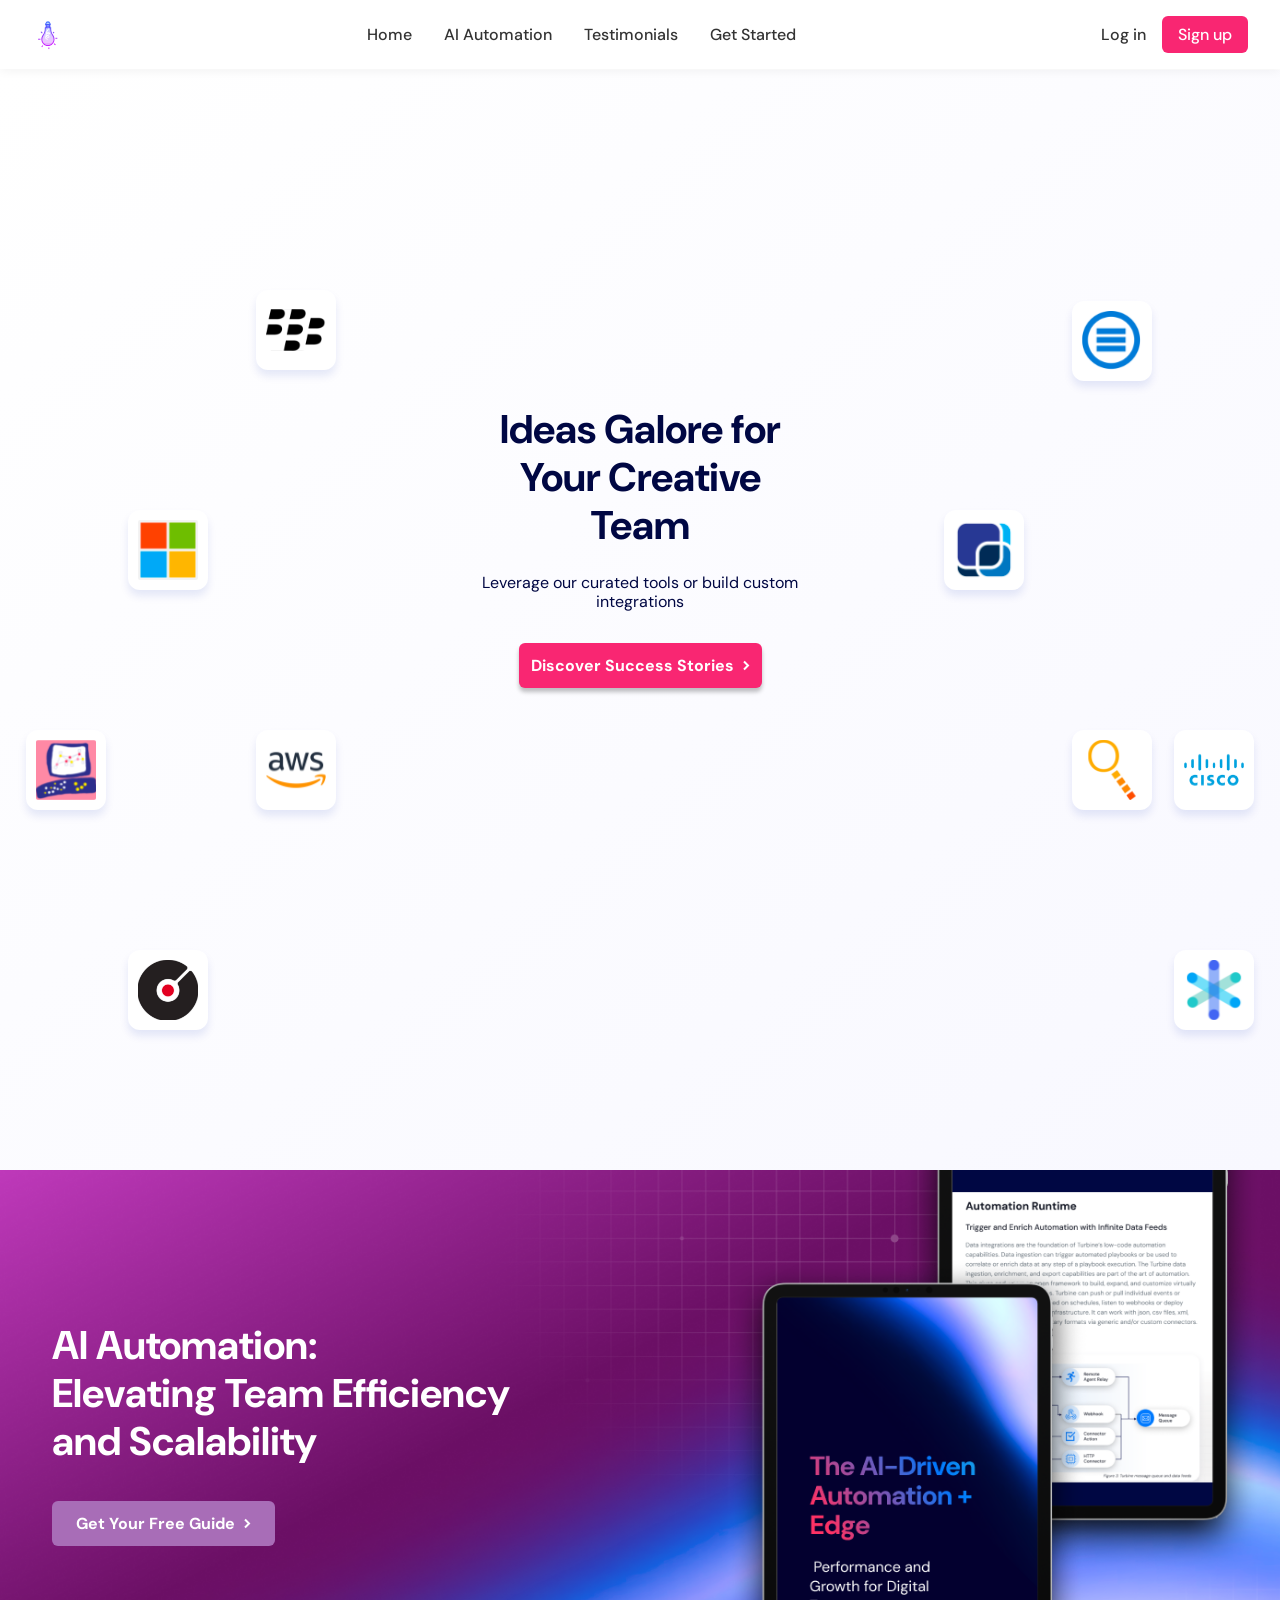
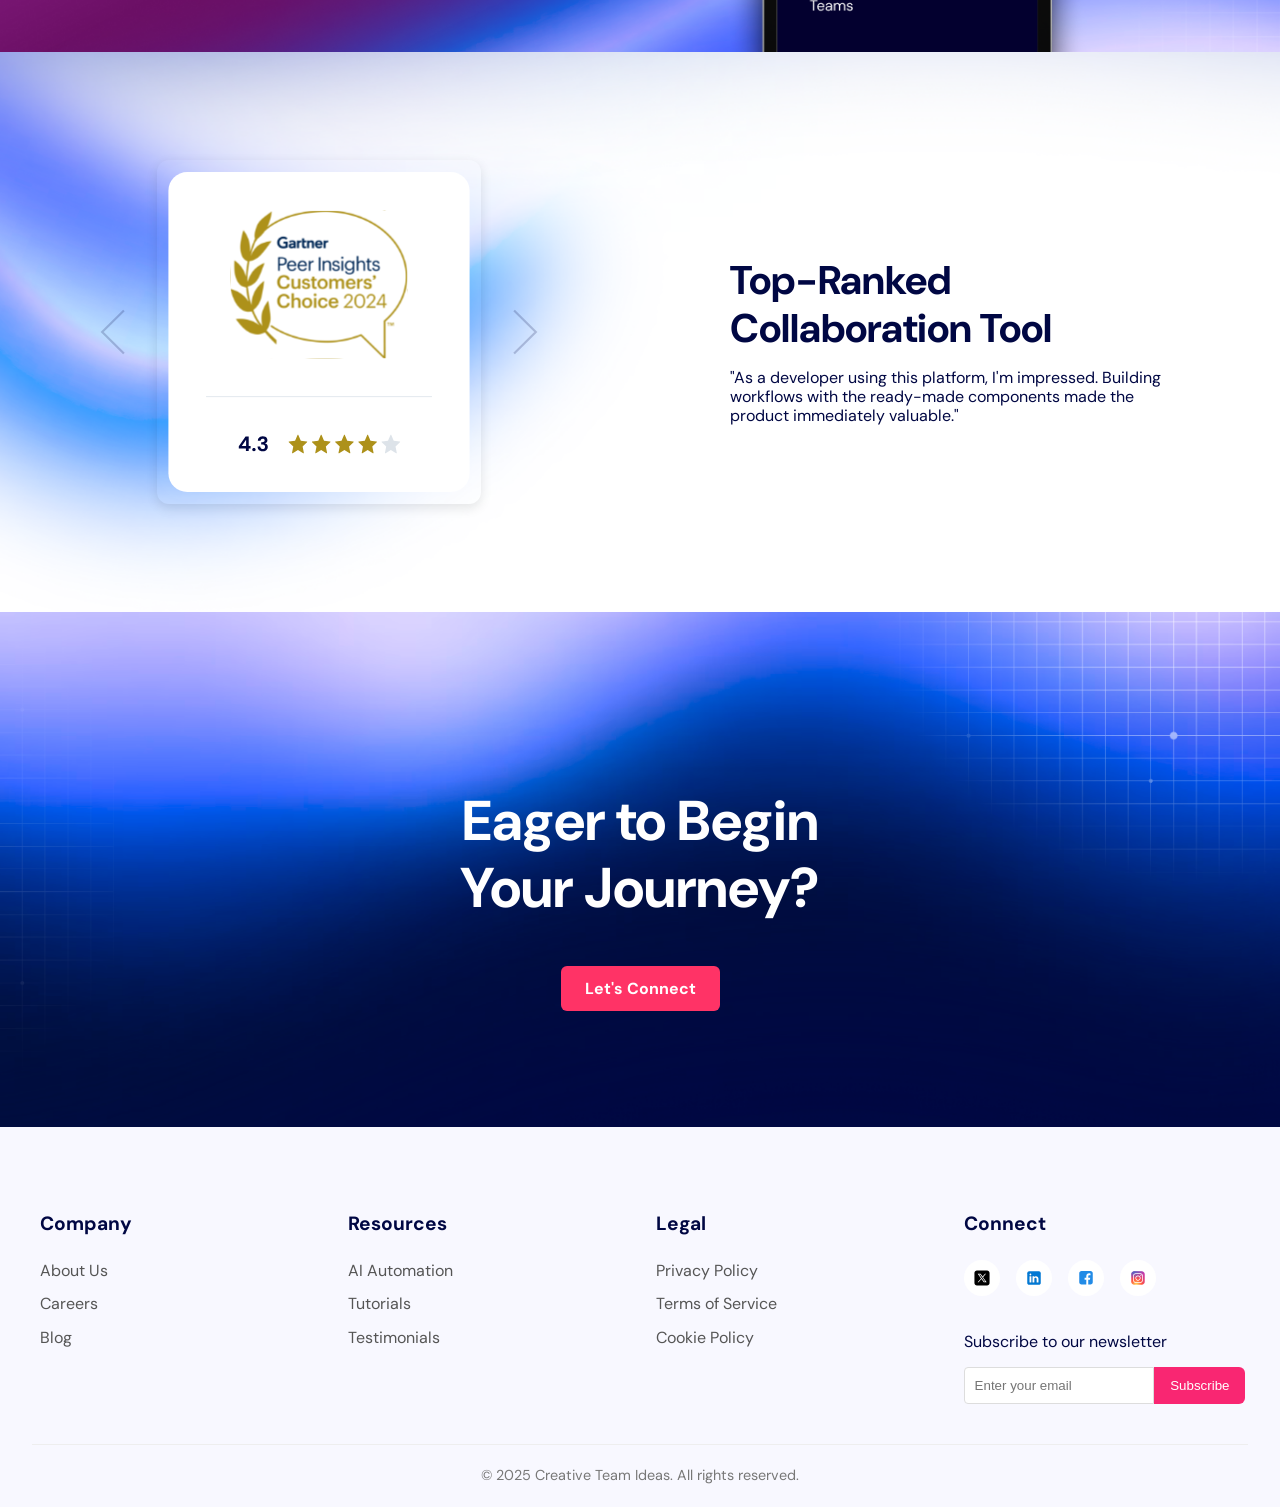
<file: website/index.html>
<!DOCTYPE html>
<html lang="en">
  <head>
    <meta charset="UTF-8" />
    <meta
      name="viewport"
      content="width=device-width, initial-scale=1.0, user-scalable=no"
    />
    <title>Creative Team Ideas</title>
    <link rel="stylesheet" href="styles.css" />
  </head>
  <body>
    <!-- Navigation Bar -->
    <nav class="navbar">
      <div class="logo">
        <a href="#">
          <img src="img/icons8-light-bulb.svg" alt="Creative Team Ideas" />
        </a>
      </div>
      <div class="nav-links">
        <a href="#success" class="nav-item">Home</a>
        <a href="#automation" class="nav-item">AI Automation</a>
        <a href="#achievement" class="nav-item">Testimonials</a>
        <a href="#journey" class="nav-item">Get Started</a>
      </div>
      <div class="auth-buttons">
        <a href="#" class="login-btn">Log in</a>
        <a href="#" class="signup-btn">Sign up</a>
      </div>
    </nav>

    <section id="success" class="sucess-section">
      <div class="icons-grid">
        <img src="img/slack.svg" alt="slack logo" class="icon-svg" />
        <img src="img/microsoft.svg" alt="microsoft logo" class="icon-svg" />
        <img src="img/aws.svg" alt="aws logo" class="icon-svg" />
        <img
          src="img/check_point.svg"
          alt="check point logo"
          class="icon-svg"
        />
        <img src="img/disk.svg" alt="disk fm logo" class="icon-svg" />
        <img src="img/crunch.svg" alt="crunch logo" class="icon-svg" />
        <img src="img/dataminr.svg" alt="dataminr logo" class="icon-svg" />
        <img
          src="img/microsoft_Azur.svg"
          alt="microsoft Azure logo"
          class="icon-svg"
        />
        <img src="img/cisco.svg" alt="cisco logo" class="icon-svg" />
        <img src="img/cyber6.svg" alt="cybersix logo" class="icon-svg" />
      </div>

      <div class="text-container">
        <h1>Ideas Galore for Your Creative Team</h1>
        <p>Leverage our curated tools or build custom integrations</p>
        <a href="#" class="btn"
          >Discover Success Stories
          <img src="img/arrow.svg" alt="arrow" style="padding-left: 5px"
        /></a>
      </div>
    </section>

    <section id="automation" class="automation-section">
      <div class="text-container">
        <h1>AI Automation: <br />Elevating Team Efficiency and Scalability</h1>
        <a href="#" class="btn light"
          >Get Your Free Guide
          <img src="img/arrow.svg" alt="arrow" style="padding-left: 5px"
        /></a>
      </div>
    </section>

    <section id="achievement" class="achievement-section">
      <div class="image-container">
        <img src="img/left_arrow.svg" alt="left arrow" id="left_arrow" />
        <img src="img/rating.svg" alt="achievement icon" id="rating_img" />
        <img src="img/right_arrow.svg" alt="right arrow" id="right_arrow" />
      </div>
      <div class="text-container">
        <h1>Top-Ranked Collaboration Tool</h1>
        <p>
          "As a developer using this platform, I'm impressed. Building workflows
          with the ready-made components made the product immediately valuable."
        </p>
      </div>
    </section>

    <section id="journey" class="journey-section">
      <div class="text-container">
        <h1>Eager to Begin Your Journey?</h1>
        <a href="#" class="btn light">Let's Connect</a>
      </div>
    </section>

    <!-- Footer -->
    <footer class="footer">
      <div class="footer-content">
        <div class="footer-column">
          <h3>Company</h3>
          <a href="#">About Us</a>
          <a href="#">Careers</a>
          <a href="#">Blog</a>
        </div>
        <div class="footer-column">
          <h3>Resources</h3>
          <a href="#automation">AI Automation</a>
          <a href="#">Tutorials</a>
          <a href="#achievement">Testimonials</a>
        </div>
        <div class="footer-column">
          <h3>Legal</h3>
          <a href="#">Privacy Policy</a>
          <a href="#">Terms of Service</a>
          <a href="#">Cookie Policy</a>
        </div>
        <div class="footer-column">
          <h3>Connect</h3>
          <div class="social-icons">
            <a href="#"><img src="img/icons8-twitter.svg" alt="Twitter" /></a>
            <a href="#"><img src="img/icons8-linkedin.svg" alt="LinkedIn" /></a>
            <a href="#"><img src="img/icons8-facebook.svg" alt="Facebook" /></a>
            <a href="#"
              ><img src="img/icons8-instagram.svg" alt="Instagram"
            /></a>
          </div>
          <p>Subscribe to our newsletter</p>
          <div class="newsletter">
            <input type="email" placeholder="Enter your email" />
            <button>Subscribe</button>
          </div>
        </div>
      </div>
      <div class="footer-bottom">
        <p>© 2025 Creative Team Ideas. All rights reserved.</p>
      </div>
    </footer>

    <script src="web.js"></script>
  </body>
</html>
</file>
<file: website/styles.css>
@import url("https://fonts.googleapis.com/css2?family=DM+Sans:ital,opsz,wght@0,9..40,100..1000;1,9..40,100..1000&display=swap");
body {
  font-family: "DM Sans", sans-serif;
  margin: 0;
  color: #1a1a1a;
  padding-top: 70px;
}

h1 {
  font-size: 2.5rem;
  font-weight: 700;
  line-height: 1.2;
}

p {
  color: #000743;
  line-height: 1.2;
  font-size: 1rem;
}

section {
  padding: 1rem 2rem;
  text-align: center;
  scroll-margin-top: 70px;
}

.navbar {
  display: flex;
  justify-content: space-between;
  align-items: center;
  padding: 1rem 2rem;
  background-color: rgba(255, 255, 255, 0.9490196078);
  box-shadow: 0 2px 10px rgba(0, 0, 0, 0.0509803922);
  position: fixed;
  top: 0;
  left: 0;
  right: 0;
  z-index: 1000;
  -webkit-backdrop-filter: blur(0px);
          backdrop-filter: blur(0px);
}
.navbar .logo a {
  display: flex;
  align-items: center;
  text-decoration: none;
}
.navbar .logo a img {
  height: 30px;
}
.navbar .nav-links {
  display: flex;
  gap: 2rem;
  align-items: center;
}
.navbar .nav-links .nav-item {
  color: #333333;
  text-decoration: none;
  font-weight: 500;
  padding: 0.5rem 0;
  position: relative;
  transition: color 0.3s ease;
}
.navbar .nav-links .nav-item::after {
  content: "";
  position: absolute;
  bottom: 0;
  left: 0;
  width: 0;
  height: 2px;
  background-color: #f92672;
  transition: width 0.3s ease;
}
.navbar .nav-links .nav-item:hover, .navbar .nav-links .nav-item.active {
  color: #f92672;
}
.navbar .nav-links .nav-item:hover::after, .navbar .nav-links .nav-item.active::after {
  width: 100%;
}
.navbar .auth-buttons {
  display: flex;
  align-items: center;
  gap: 1rem;
}
.navbar .auth-buttons .login-btn {
  color: #333333;
  text-decoration: none;
  font-weight: 500;
  transition: color 0.3s ease;
}
.navbar .auth-buttons .login-btn:hover {
  color: #f92672;
}
.navbar .auth-buttons .signup-btn {
  background-color: #f92672;
  color: #ffffff;
  text-decoration: none;
  padding: 0.5rem 1rem;
  border-radius: 6px;
  font-weight: 500;
  transition: background-color 0.3s ease;
}
.navbar .auth-buttons .signup-btn:hover {
  background-color: #e60657;
}

.sucess-section {
  min-height: 100vh;
  position: relative;
  background: linear-gradient(to bottom right, #fff, #f8f8ff);
  overflow: hidden;
  text-align: center;
  padding: 100px 20px;
}
@media (max-width: 768px) {
  .sucess-section {
    min-height: 80vh;
    padding: 80px 15px;
  }
}
@media (max-width: 480px) {
  .sucess-section {
    min-height: 70vh;
    padding: 60px 10px;
  }
}
.sucess-section .icons-wrapper {
  position: absolute;
  top: 50%;
  left: 50%;
  width: 100%;
  height: 100%;
  transform: translate(-50%, -50%);
  z-index: 1;
  pointer-events: none;
}
.sucess-section .icon-svg {
  position: absolute;
  width: 60px;
  height: 60px;
  background: #ffffff;
  border-radius: 12px;
  box-shadow: 0 6px 8px rgba(0, 42, 179, 0.1019607843);
  padding: 10px;
  opacity: 1;
  transition: opacity 0.3s ease, width 0.3s ease, height 0.3s ease;
}
@media (max-width: 768px) {
  .sucess-section .icon-svg {
    opacity: 0.6;
    width: 50px;
    height: 50px;
    padding: 8px;
  }
}
@media (max-width: 480px) {
  .sucess-section .icon-svg {
    opacity: 0.3;
    width: 40px;
    height: 40px;
    padding: 6px;
  }
}
.sucess-section .icon-svg:nth-child(1) {
  top: 20%;
  left: 20%;
}
@media (max-width: 768px) {
  .sucess-section .icon-svg:nth-child(1) {
    top: 15%;
    left: 15%;
  }
}
@media (max-width: 480px) {
  .sucess-section .icon-svg:nth-child(1) {
    top: 10%;
    left: 10%;
  }
}
.sucess-section .icon-svg:nth-child(2) {
  top: 40%;
  left: 10%;
}
@media (max-width: 768px) {
  .sucess-section .icon-svg:nth-child(2) {
    top: 35%;
    left: 8%;
  }
}
@media (max-width: 480px) {
  .sucess-section .icon-svg:nth-child(2) {
    top: 30%;
    left: 5%;
  }
}
.sucess-section .icon-svg:nth-child(3) {
  top: 60%;
  left: 20%;
}
@media (max-width: 768px) {
  .sucess-section .icon-svg:nth-child(3) {
    top: 55%;
    left: 15%;
  }
}
@media (max-width: 480px) {
  .sucess-section .icon-svg:nth-child(3) {
    top: 50%;
    left: 10%;
  }
}
.sucess-section .icon-svg:nth-child(4) {
  top: 60%;
  left: 2%;
}
@media (max-width: 768px) {
  .sucess-section .icon-svg:nth-child(4) {
    top: 55%;
    left: 1%;
  }
}
@media (max-width: 480px) {
  .sucess-section .icon-svg:nth-child(4) {
    display: none;
  }
}
.sucess-section .icon-svg:nth-child(5) {
  top: 80%;
  left: 10%;
}
@media (max-width: 768px) {
  .sucess-section .icon-svg:nth-child(5) {
    top: 75%;
    left: 8%;
  }
}
@media (max-width: 480px) {
  .sucess-section .icon-svg:nth-child(5) {
    top: 70%;
    left: 5%;
  }
}
.sucess-section .icon-svg:nth-child(6) {
  top: 21%;
  right: 10%;
}
@media (max-width: 768px) {
  .sucess-section .icon-svg:nth-child(6) {
    top: 15%;
    right: 8%;
  }
}
@media (max-width: 480px) {
  .sucess-section .icon-svg:nth-child(6) {
    top: 10%;
    right: 5%;
  }
}
.sucess-section .icon-svg:nth-child(7) {
  top: 40%;
  right: 20%;
}
@media (max-width: 768px) {
  .sucess-section .icon-svg:nth-child(7) {
    top: 35%;
    right: 15%;
  }
}
@media (max-width: 480px) {
  .sucess-section .icon-svg:nth-child(7) {
    top: 30%;
    right: 10%;
  }
}
.sucess-section .icon-svg:nth-child(8) {
  top: 60%;
  right: 10%;
}
@media (max-width: 768px) {
  .sucess-section .icon-svg:nth-child(8) {
    top: 55%;
    right: 8%;
  }
}
@media (max-width: 480px) {
  .sucess-section .icon-svg:nth-child(8) {
    top: 50%;
    right: 5%;
  }
}
.sucess-section .icon-svg:nth-child(9) {
  top: 60%;
  right: 2%;
}
@media (max-width: 768px) {
  .sucess-section .icon-svg:nth-child(9) {
    top: 55%;
    right: 1%;
  }
}
@media (max-width: 480px) {
  .sucess-section .icon-svg:nth-child(9) {
    display: none;
  }
}
.sucess-section .icon-svg:nth-child(10) {
  top: 80%;
  right: 2%;
}
@media (max-width: 768px) {
  .sucess-section .icon-svg:nth-child(10) {
    top: 75%;
    right: 1%;
  }
}
@media (max-width: 480px) {
  .sucess-section .icon-svg:nth-child(10) {
    top: 70%;
    right: 5%;
  }
}
.sucess-section .text-container {
  display: flex;
  flex-direction: column;
  justify-content: center;
  align-items: center;
  height: 80vh;
  z-index: 10;
  position: relative;
  padding: 0 20px;
}
@media (max-width: 768px) {
  .sucess-section .text-container {
    height: 60vh;
    z-index: 15;
    padding: 0 15px;
  }
}
@media (max-width: 480px) {
  .sucess-section .text-container {
    height: 50vh;
    z-index: 20;
    padding: 0 10px;
  }
}
.sucess-section .text-container h1 {
  max-width: 300px;
  margin-bottom: 0.5rem;
  color: #000743;
}
@media (max-width: 768px) {
  .sucess-section .text-container h1 {
    max-width: 280px;
    font-size: 2rem;
  }
}
@media (max-width: 480px) {
  .sucess-section .text-container h1 {
    max-width: 250px;
    font-size: 1.5rem;
  }
}
.sucess-section .text-container p {
  max-width: 350px;
  margin-bottom: 1rem;
}
@media (max-width: 768px) {
  .sucess-section .text-container p {
    max-width: 300px;
    font-size: 0.95rem;
  }
}
@media (max-width: 480px) {
  .sucess-section .text-container p {
    max-width: 250px;
    font-size: 0.9rem;
  }
}
.sucess-section .btn {
  margin-top: 1rem;
  background-color: #f92672;
  color: #ffffff;
  padding: 12px 12px;
  border-radius: 6px;
  font-weight: bold;
  box-shadow: 0 4px 4px rgba(0, 0, 0, 0.2509803922);
  text-decoration: none;
  z-index: 10;
  position: relative;
}
.sucess-section .btn:hover {
  background-color: #e60657;
}
@media (max-width: 768px) {
  .sucess-section .btn {
    padding: 10px 10px;
    font-size: 0.95rem;
  }
}
@media (max-width: 480px) {
  .sucess-section .btn {
    padding: 8px 8px;
    font-size: 0.9rem;
  }
}

.automation-section {
  background: url("/img/free_guide.png") center/cover no-repeat;
  display: flex;
  align-items: center;
  color: #ffffff;
  padding: 1rem 2rem;
  height: 450px;
}
.automation-section .text-container {
  max-width: 600px;
  text-align: left;
  margin-left: 20px;
}
.automation-section .text-container h1 {
  max-width: 500px;
  margin-bottom: 3rem;
  color: #ffffff;
}
@media (max-width: 768px) {
  .automation-section .text-container h1 {
    max-width: 280px;
    font-size: 2rem;
  }
}
@media (max-width: 480px) {
  .automation-section .text-container h1 {
    max-width: 250px;
    font-size: 1.5rem;
  }
}
.automation-section .text-container .btn.light {
  background-color: #a86db7;
  color: #ffffff;
  padding: 0.75rem 1.5rem;
  border-radius: 6px;
  text-decoration: none;
  font-weight: bold;
}
.automation-section .text-container .btn.light:hover {
  background-color: #9150a1;
}
.automation-section .image-container {
  height: 400px;
  position: relative;
}
.automation-section .image-container img {
  max-width: 280px;
  border-radius: 12px;
}
.automation-section .image-container img #runtime {
  top: 0;
  left: 0;
  border-radius: 12px;
}
.automation-section .image-container img #ai {
  position: absolute;
  top: 0;
  bottom: 0;
  right: 0;
  border-radius: 12px;
}

@media (max-width: 768px) {
  .automation-section {
    text-align: center;
    padding: 3rem 1rem;
  }
  .automation-section .text-container {
    margin: 0 auto;
    padding: 1rem;
    max-width: 90%;
  }
  .automation-section .text-container h1 {
    font-size: 2rem;
    line-height: 1.2;
    margin-bottom: 1.5rem;
  }
  .automation-section .text-container .btn {
    display: inline-flex;
    align-items: center;
    justify-content: center;
    padding: 0.8rem 1.5rem;
    margin-top: 1rem;
  }
  .automation-section .image-container {
    margin-top: 2rem;
  }
  .automation-section .image-container img {
    max-width: 100%;
    height: auto;
  }
  .navbar {
    padding: 0.8rem 1rem;
    flex-wrap: wrap;
  }
  .navbar .hamburger {
    display: block;
    order: 2;
    background: none;
    border: none;
    font-size: 1.5rem;
    cursor: pointer;
    color: #333;
    padding: 0.5rem;
    border-radius: 4px;
    transition: background-color 0.3s ease;
  }
  .navbar .hamburger:hover {
    background-color: rgba(0, 0, 0, 0.1);
  }
  .navbar .logo {
    order: 1;
    flex: 1;
  }
  .navbar .logo img {
    height: 25px;
  }
  .navbar .nav-links {
    order: 4;
    width: 100%;
    flex-direction: column;
    background-color: rgba(255, 255, 255, 0.98);
    border-top: 1px solid rgba(0, 0, 0, 0.1);
    padding: 1rem 0;
    gap: 0;
    display: none;
    margin-top: 0.5rem;
  }
  .navbar .nav-links.mobile-open {
    display: flex;
  }
  .navbar .nav-links .nav-item {
    padding: 0.8rem 1rem;
    width: 100%;
    text-align: center;
    border-bottom: 1px solid rgba(0, 0, 0, 0.05);
    transition: background-color 0.3s ease;
  }
  .navbar .nav-links .nav-item:last-child {
    border-bottom: none;
  }
  .navbar .nav-links .nav-item::after {
    display: none;
  }
  .navbar .nav-links .nav-item:hover, .navbar .nav-links .nav-item.active {
    background-color: rgba(0, 0, 0, 0.05);
  }
  .navbar .auth-buttons {
    order: 3;
    gap: 0.5rem;
  }
  .navbar .auth-buttons .login-btn {
    display: none;
  }
  .navbar .auth-buttons .signup-btn {
    padding: 0.4rem 0.8rem;
    font-size: 0.9rem;
    border-radius: 4px;
  }
  .footer {
    padding: 2rem 1rem 1rem;
  }
  .footer .footer-content {
    flex-direction: column;
    gap: 2rem;
  }
  .footer .footer-column {
    flex: 100%;
    text-align: center;
  }
  .footer .footer-column h3 {
    margin-bottom: 1rem;
    font-size: 1.1rem;
  }
  .footer .footer-column a {
    display: block;
    padding: 0.3rem 0;
    font-size: 0.9rem;
  }
  .footer .footer-column .social-icons {
    justify-content: center;
    gap: 1rem;
    margin: 1rem 0;
  }
  .footer .footer-column .social-icons a img {
    width: 24px;
    height: 24px;
  }
  .footer .footer-column .newsletter {
    flex-direction: column;
    max-width: 300px;
    margin: 1rem auto 0;
    gap: 0.8rem;
  }
  .footer .footer-column .newsletter input {
    width: 100%;
    padding: 0.7rem;
    border: 1px solid #ddd;
    border-radius: 6px;
    font-size: 0.9rem;
    box-sizing: border-box;
  }
  .footer .footer-column .newsletter input:focus {
    border-color: #f92672;
    outline: none;
  }
  .footer .footer-column .newsletter button {
    width: 100%;
    padding: 0.7rem;
    background-color: #f92672;
    color: white;
    border: none;
    border-radius: 6px;
    font-size: 0.9rem;
    cursor: pointer;
    font-weight: 500;
    transition: background-color 0.3s ease;
  }
  .footer .footer-column .newsletter button:hover {
    background-color: #e60657;
  }
  .footer .footer-column p {
    font-size: 0.9rem;
    margin: 0.5rem 0;
  }
  .footer .footer-bottom {
    margin-top: 2rem;
    padding-top: 1rem;
    border-top: 1px solid rgba(0, 0, 0, 0.1);
    text-align: center;
  }
  .footer .footer-bottom p {
    font-size: 0.8rem;
    color: #666;
  }
  body {
    padding-top: 70px;
  }
}
@media (max-width: 480px) {
  .automation-section {
    padding: 2rem 0.5rem;
  }
  .automation-section .text-container {
    padding: 0.5rem;
  }
  .automation-section .text-container h1 {
    font-size: 1.6rem;
  }
  .automation-section .text-container .btn {
    padding: 0.7rem 1.2rem;
    font-size: 0.9rem;
  }
  .navbar {
    padding: 0.6rem 0.8rem;
  }
  .navbar .hamburger {
    font-size: 1.3rem;
    padding: 0.3rem;
  }
  .navbar .auth-buttons .signup-btn {
    padding: 0.3rem 0.6rem;
    font-size: 0.8rem;
  }
  .navbar .nav-links .nav-item {
    padding: 0.7rem 0.8rem;
    font-size: 0.9rem;
  }
  .footer {
    padding: 1.5rem 0.5rem 1rem;
  }
  .footer .footer-column .newsletter {
    max-width: 280px;
    gap: 0.6rem;
  }
  .footer .footer-column .newsletter input {
    padding: 0.6rem;
    font-size: 0.85rem;
  }
  .footer .footer-column .newsletter button {
    padding: 0.6rem;
    font-size: 0.85rem;
  }
  .footer .footer-column .social-icons a img {
    width: 20px;
    height: 20px;
  }
  body {
    padding-top: 65px;
  }
}
.achievement-section {
  background: url("/img/UX@2x_3rd.png") center/cover no-repeat;
  display: flex;
  flex-direction: row;
  gap: 12rem;
  justify-content: center;
  color: #ffffff;
  padding: 5rem 2rem;
  height: 400px;
}
@media (max-width: 768px) {
  .achievement-section {
    font-size: 2rem;
    display: flex;
    flex-direction: column;
    justify-content: center;
    align-items: center;
    gap: 2rem;
    height: auto;
    padding: 3rem 1rem;
  }
}
@media (max-width: 480px) {
  .achievement-section {
    font-size: 1.5rem;
    display: flex;
    flex-direction: column;
    align-items: center;
    gap: 1.5rem;
    padding: 2rem 1rem;
  }
}
.achievement-section .image-container {
  gap: 2rem;
  display: flex;
  align-items: center;
  justify-content: center;
}
@media (max-width: 768px) {
  .achievement-section .image-container {
    max-width: 280px;
    font-size: 2rem;
    gap: 2rem;
    justify-content: center;
  }
}
@media (max-width: 480px) {
  .achievement-section .image-container {
    max-width: 250px;
    font-size: 1.5rem;
    gap: 1.5rem;
    justify-content: center;
  }
}
.achievement-section .image-container #rating_img {
  max-width: 600px;
  width: 320px;
  height: 340px;
  padding: 0.1rem;
  border-radius: 12px;
  box-shadow: 0 4px 12px rgba(0, 0, 0, 0.1019607843);
}
@media (max-width: 768px) {
  .achievement-section .image-container #rating_img {
    width: 280px;
    height: 300px;
  }
}
@media (max-width: 480px) {
  .achievement-section .image-container #rating_img {
    width: 250px;
    height: 270px;
  }
}
.achievement-section .image-container #left_arrow,
.achievement-section .image-container #right_arrow {
  width: 25px;
  cursor: pointer;
}
.achievement-section .image-container #left_arrow:hover,
.achievement-section .image-container #right_arrow:hover {
  transform: scale(1.1);
  transition: transform 0.2s ease;
}
@media (max-width: 768px) {
  .achievement-section .image-container #left_arrow,
  .achievement-section .image-container #right_arrow {
    width: 20px;
  }
}
@media (max-width: 480px) {
  .achievement-section .image-container #left_arrow,
  .achievement-section .image-container #right_arrow {
    width: 18px;
  }
}
.achievement-section .text-container {
  text-align: left;
  display: flex;
  flex-direction: column;
  justify-content: center;
}
@media (max-width: 768px) {
  .achievement-section .text-container {
    text-align: center;
    align-items: center;
  }
}
@media (max-width: 480px) {
  .achievement-section .text-container {
    text-align: center;
    align-items: center;
  }
}
.achievement-section .text-container h1 {
  max-width: 350px;
  color: #000743;
  margin-bottom: 0;
}
@media (max-width: 768px) {
  .achievement-section .text-container h1 {
    font-size: 2rem;
    text-align: center;
  }
}
@media (max-width: 480px) {
  .achievement-section .text-container h1 {
    font-size: 1.5rem;
    text-align: center;
  }
}
.achievement-section .text-container p {
  max-width: 450px;
}
@media (max-width: 768px) {
  .achievement-section .text-container p {
    font-size: 0.95rem;
    text-align: center;
  }
}
@media (max-width: 480px) {
  .achievement-section .text-container p {
    font-size: 0.9rem;
    text-align: center;
  }
}

.journey-section {
  background: url("/img/UX@2x_4th.png") center/cover no-repeat;
  display: flex;
  flex-direction: column;
  align-items: center;
  justify-content: center;
  color: #ffffff;
  padding: 0.01rem 1.5rem;
  height: 515px;
}
.journey-section .text-container {
  max-width: 1000px;
  text-align: center;
}
.journey-section .text-container h1 {
  color: #ffffff;
  max-width: 400px;
  font-size: 3.5rem;
  margin-bottom: 3.5rem;
}
.journey-section .text-container .btn.light {
  background-color: #ff3366;
  color: #ffffff;
  padding: 0.75rem 1.5rem;
  border-radius: 6px;
  text-decoration: none;
  font-weight: bold;
}
.journey-section .text-container .btn.light:hover {
  background-color: #e60657;
}

@media (min-width: 768px) {
  .automation-section {
    flex-direction: row;
    text-align: left;
  }
  .automation-section .automation-content {
    flex: 1;
    padding-right: 2rem;
  }
  .automation-section .automation-image {
    flex: 1;
    margin-top: 0;
  }
}
.footer {
  background-color: #f8f8ff;
  color: #333;
  padding: 4rem 2rem 0.5rem;
}
.footer .footer-content {
  display: flex;
  flex-wrap: wrap;
  justify-content: space-between;
  max-width: 1200px;
  margin: 0 auto;
  gap: 2rem;
}
.footer .footer-column {
  flex: 1;
  min-width: 200px;
}
.footer .footer-column h3 {
  font-size: 1.2rem;
  margin-bottom: 1.5rem;
  color: #000743;
}
.footer .footer-column a {
  display: block;
  color: #555;
  text-decoration: none;
  margin-bottom: 0.8rem;
  transition: color 0.3s ease;
}
.footer .footer-column a:hover {
  color: #f92672;
}
.footer .footer-column .social-icons {
  display: flex;
  gap: 1rem;
  margin-bottom: 1.5rem;
}
.footer .footer-column .social-icons a {
  display: flex;
  align-items: center;
  justify-content: center;
  width: 36px;
  height: 36px;
  background-color: #ffffff;
  border-radius: 50%;
  transition: background-color 0.3s ease;
}
.footer .footer-column .social-icons a img {
  width: 18px;
  height: 18px;
}
.footer .footer-column .social-icons a:hover {
  background-color: #e0e0e0;
}
.footer .footer-column .newsletter {
  display: flex;
  margin-top: 0.5rem;
  margin-bottom: 2.5rem;
}
.footer .footer-column .newsletter input {
  flex: 1;
  padding: 0.6rem;
  border: 1px solid #ddd;
  border-radius: 4px 0 0 4px;
  outline: none;
}
.footer .footer-column .newsletter input:focus {
  border-color: #f92672;
}
.footer .footer-column .newsletter button {
  padding: 0.6rem 1rem;
  background-color: #f92672;
  color: #ffffff;
  border: none;
  border-radius: 0 6px 6px 0;
  cursor: pointer;
  transition: background-color 0.3s ease;
}
.footer .footer-column .newsletter button:hover {
  background-color: #e60657;
}
.footer .footer-bottom {
  text-align: center;
  padding-top: 0.5rem;
  border-top: 1px solid #eee;
}
.footer .footer-bottom p {
  color: #777777;
  font-size: 0.9rem;
}/*# sourceMappingURL=styles.css.map */
</file>
